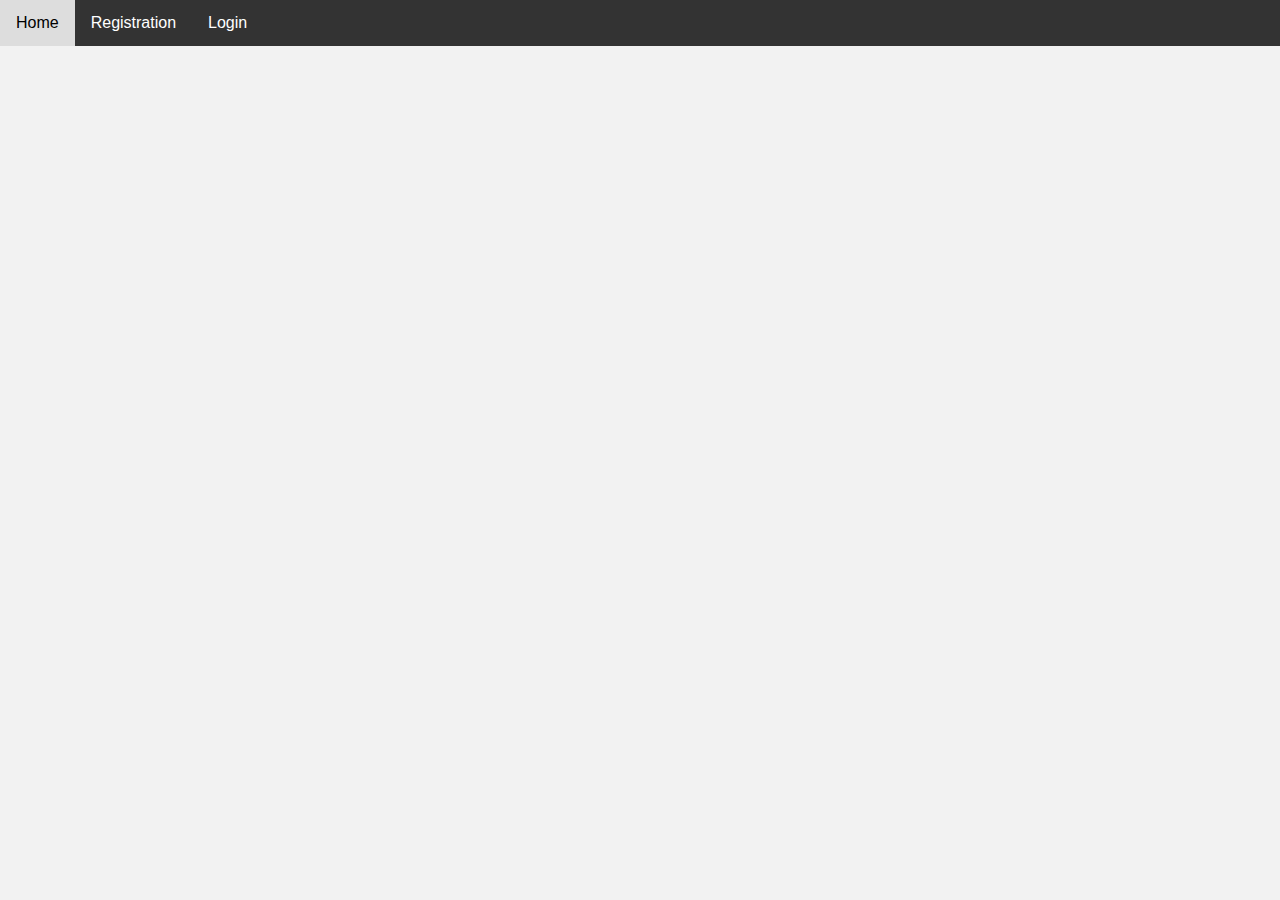
<file: crime-files/index.html>
<!DOCTYPE html>
<html lang="en">
<head>
    <meta charset="UTF-8">
    <meta name="viewport" content="width=device-width, initial-scale=1.0">
    <title>Home Page</title>
    <style>
        body {
            font-family: Arial, sans-serif;
            margin: 0;
            padding: 0;
            background-color: #f2f2f2;
        }

        .navbar {
            background-color: #333;
            overflow: hidden;
        }

        .navbar a {
            float: left;
            font-size: 16px;
            color: white;
            text-align: center;
            padding: 14px 16px;
            text-decoration: none;
        }

        .navbar a:hover {
            background-color: #ddd;
            color: black;
        }

        .dropdown {
            float: left;
            overflow: hidden;
        }

        .dropdown .dropbtn {
            font-size: 16px;  
            border: none;
            outline: none;
            color: white;
            background-color: inherit;
            margin: 0;
            padding: 14px 16px;
            cursor: pointer;
        }

        .dropdown-content {
            display: none;
            position: absolute;
            background-color: #f9f9f9;
            min-width: 160px;
            z-index: 1;
        }

        .dropdown-content a {
            float: none;
            color: black;
            padding: 12px 16px;
            text-decoration: none;
            display: block;
            text-align: left;
        }

        .dropdown-content a:hover {
            background-color: #ddd;
        }

        .dropdown:hover .dropdown-content {
            display: block;
        }
    </style>
</head>
<body>

<div class="navbar">
    <a href="#">Home</a>
    <div class="dropdown">
        <button class="dropbtn">Registration</button>
        <div class="dropdown-content">
            <a href="police_reg.html">Police</a>
            <a href="citizen_reg.html">Citizen</a>
            <a href="wardmemb_reg.html">Ward Member</a>
           
        </div>
    </div>
    <a href="login.html">Login</a>
</div>

</body>
</html>
</file>
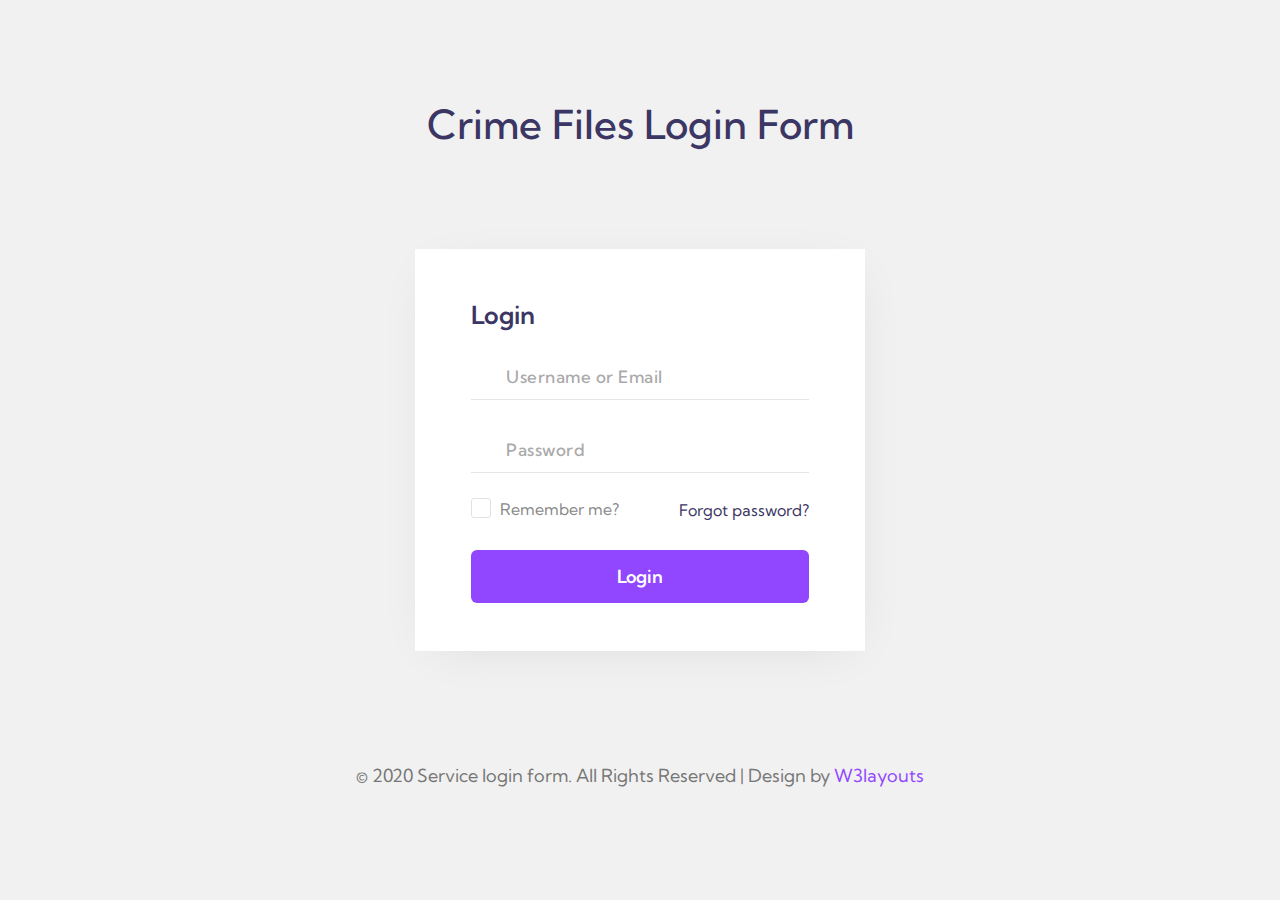
<file: crime-files/login.html>
<!--
Author: W3layouts
Author URL: http://w3layouts.com
-->
<!DOCTYPE html>
<html lang="zxx">

<head>
    <title>Service login form Responsive Widget Template : W3Layouts</title>

    <!-- Meta tags -->
    <meta charset="UTF-8">
    <meta name="viewport" content="width=device-width, initial-scale=1.0">
    <meta http-equiv="X-UA-Compatible" content="ie=edge">

    <!-- Google fonts -->
    <link href="//fonts.googleapis.com/css2?family=Kumbh+Sans:wght@300;400;700&display=swap" rel="stylesheet">


    <!-- CSS Stylesheet -->
    <link rel="stylesheet" href="css/style.css" type="text/css" media="all" />
   

</head>

<body>
    <div class="signinform">
        <h1>Crime Files Login Form</h1>
        <!-- container -->
        <div class="container">
            <!-- main content -->
            <div class="w3l-form-info">
                <div class="w3_info">
                    <h2>Login</h2>
                    <form action="php\login.php" method="post">
                        <div class="input-group">
                            <span><i class="fas fa-user" aria-hidden="true"></i></span>
                            <input type="email" placeholder="Username or Email" required="" name="email">
                        </div>
                        <div class="input-group">
                            <span><i class="fas fa-key" aria-hidden="true"></i></span>
                            <input type="Password" placeholder="Password" required="" name="password">
                        </div>
                        <div class="form-row bottom">
                            <div class="form-check">
                                <input type="checkbox" id="remenber" name="remenber" value="remenber">
                                <label for="remenber"> Remember me?</label>
                            </div>
                            <a href="#url" class="forgot">Forgot password?</a>
                        </div>
                        <button name="login" class="btn btn-primary btn-block" type="submit">Login</button>
                    </form>
                   
                </div>
            </div>
            <!-- //main content -->
        </div>
        <!-- //container -->
        <!-- footer -->
        <div class="footer">
            <p>&copy; 2020 Service login form. All Rights Reserved | Design by <a href="https://w3layouts.com/"
                    target="blank">W3layouts</a></p>
        </div>
        <!-- footer -->
    </div>

    <!-- fontawesome v5-->
    <script src="js/fontawesome.js"></script>

</body>

</html>
</file>
<file: crime-files/css/style.css>
/*--
Author: W3layouts
Author URL: http://w3layouts.com
--*/

/* reset code */
html {
    scroll-behavior: smooth;
}

body,
html {
    margin: 0;
    padding: 0;
    color: #585858;
}

* {
    box-sizing: border-box;
    font-family: 'Kumbh Sans', sans-serif;
}

/*  wrapper */
.wrapper {
    width: 100%;
    padding-right: 15px;
    padding-left: 15px;
    margin-right: auto;
    margin-left: auto;
}

@media (min-width: 576px) {
    .wrapper {
        max-width: 540px;
    }
}

@media (min-width: 768px) {
    .wrapper {
        max-width: 720px;
    }
}

@media (min-width: 992px) {
    .wrapper {
        max-width: 960px;
    }
}

@media (min-width: 1200px) {
    .wrapper {
        max-width: 1140px;
    }
}

/*  /wrapper */

.d-grid {
    display: grid;
}

button,
input,
select {
    -webkit-appearance: none;
    outline: none;
}

button,
.btn,
select {
    cursor: pointer;
}

a {
    text-decoration: none;
}

h1,
h2,
h3,
h4,
h5,
h6,
p,
ul,
ol {
    margin: 0;
    padding: 0;
}

body {
    background: #f1f1f1;
    margin: 0;
    padding: 0;
}

form,
fieldset {
    border: 0;
    padding: 0;
    margin: 0;
}

img {
    max-width: 100%;
}

/*-- //Reset-Code --*/

/*-- form styling --*/
.signinform {
    padding: 40px 40px;
    justify-content: center;
    display: grid;
    grid-template-rows: 1fr auto 1fr;
    align-items: center;
    min-height: 100vh;
}

input[type="text"],
input[type="email"],
input[type="Password"] {
    font-size: 17px;
    font-weight: 500;
    color: #999;
    text-align: left;
    padding: 14px 15px 12px 35px;
    width: 100%;
    display: inline-block;
    box-sizing: border-box;
    border: none;
    outline: none;
    background: transparent;
    letter-spacing: .5px;
}

.input-group {
    margin-bottom: 25px;
    padding: 0px 0px;
    border-bottom: 1px solid #e5e5e5;
    position: relative;
}

.btn-block {
    display: block;
    width: 50%;
    margin: 0 auto;
}

.btn:active {
    outline: none;
}

.btn-primary {
    color: #fff;
    background-color: #9146ff;
    margin-top: 30px;
    outline: none;
    width: 100%;
    padding: 15px 15px;
    cursor: pointer;
    font-size: 18px;
    font-weight: 600;
    border-radius: 6px;
    -webkit-border-radius: 6px;
    -moz-border-radius: 6px;
    -ms-border-radius: 6px;
    -o-border-radius: 6px;
    border: none;
    text-transform: capitalize;
}


.btn-primary:hover {
    background-color: #7d32eb;
    color: #fff;
}

.form-row.bottom {
    display: flex;
    justify-content: space-between;
}

.form-row .form-check input[type="checkbox"] {
    display: none;
}

.form-row .form-check input[type="checkbox"]+label:before {
    border-radius: 3px;
    border: 1px solid #e2e2e2;
    color: transparent;
    content: "\2714";
    display: inline-block;
    height: 18px;
    margin-right: 5px;
    transition: 0.2s;
    vertical-align: inherit;
    width: 18px;
    text-align: center;
    line-height: 20px;
}

.form-row .form-check input[type="checkbox"]:checked+label:before {
    background-color: #9146ff;
    border-color: #9146ff;
    color: #fff;
}

.form-row .form-check input[type="checkbox"]+label {
    cursor: pointer;
    color: #888;
}

.w3_info h2 {
    display: inline-block;
    font-size: 25px;
    line-height: 35px;
    margin-bottom: 20px;
    font-weight: 600;
    color: #3b3663;
}

.w3_info h4 {
    display: inline-block;
    font-size: 15px;
    padding: 8px 0px;
    color: #444;
    text-transform: capitalize;
}


a.btn.btn-block.btn-social.btn-facebook {
    display: block;
    width: 100%;
    padding: 10px 0px;
    text-align: center;
    font-size: 16px;
    font-weight: 600;
}

h1 {
    text-align: center;
    font-size: 40px;
    font-weight: 500;
    color: #3b3663;
}

.w3_info {
    box-sizing: border-box;
    padding: 3em 3.5em;
    width: 450px;
    background: #fff;
    box-shadow: 2px 9px 49px -17px rgba(0, 0, 0, 0.1);
}


.w3l-form-info {
    margin: 40px 0;
}


.w3_info p {
    padding-bottom: 30px;
    text-align: center;
}

p.account,
p.account a {
    text-align: center;
    padding-top: 20px;
    padding-bottom: 0px;
    font-size: 16px;
    color: #888;
}

p.account a {
    color: #9146ff;
}

p.account a:hover {
    text-decoration: underline;
}

a.forgot {
    color: #3b3663;
    margin-top: 2px;
}

a.forgot:hover {
    text-decoration: underline;
}

h3.w3ls {
    margin: 10px 0px;
    padding-left: 60px;
}

h3.agileits {
    padding-left: 10px;
}

.container {
    max-width: 890px;
    margin: 0 auto;
}

.input-group i.fa,
.input-group i.fas {
    font-size: 16px;
    vertical-align: middle;
    box-sizing: border-box;
    float: left;
    width: 6%;
    margin-top: 13px;
    text-align: center;
    color: #999;
    opacity: .5;
    position: absolute;
    left: 0;
}

h5 {
    text-align: center;
    margin: 10px 0px;
    font-size: 15px;
    font-weight: 600;
    color: #000;
}

.footer p {
    text-align: center;
    font-size: 18px;
    line-height: 28px;
    color: #777;
}

.footer p a {
    color: #9146ff;
}

.footer p a:hover {
    text-decoration: underline;
}

p.continue {
    margin-top: 25px;
    padding: 0;
    margin-bottom: 20px;
    color: #999;
    opacity: .8;
}

p.continue span {
    position: relative;
}

p.continue span:before {
    position: absolute;
    content: '';
    height: 1px;
    background: #999;
    width: 89%;
    left: -100%;
    top: 5px;
    opacity: .5;
}

p.continue span:after {
    position: absolute;
    content: '';
    height: 1px;
    background: #999;
    width: 89%;
    right: -100%;
    top: 5px;
    opacity: .5;
}

.social-login {
    display: grid;
    grid-auto-flow: column;
    grid-gap: 15px;
    margin-bottom: 10px;
    justify-content: center;
}

.facebook {
    width: 46px;
    height: 46px;
    line-height: 46px;
    border-radius: 50%;
    text-align: center;
    font-size: 15px;
    color: #fff;
    background: #3b5998;
}
span.fab{
    line-height: 46px;
}
.facebook:hover {
    background: #3b5998;
    color: #fff;
}
.twitter {
    width: 46px;
    height: 46px;
    line-height: 46px;
    border-radius: 50%;
    text-align: center;
    font-size: 15px;
    color: #fff;
    background: #1da1f2;
}

.twitter:hover {
    background: #1da1f2;
    color: #fff;
}

.google {
    width: 46px;
    height: 46px;
    line-height: 46px;
    border-radius: 50%;
    text-align: center;
    font-size: 15px;
    color: #fff;
    background: #ea4335;
}

.google:hover {
    background: #ea4335;
    color: #fff;
}
.facebook:hover,.twitter:hover,.google:hover  {
    opacity: .8;
}
::-webkit-input-placeholder {
    /* Edge */
    color: #aaa;
}

:-ms-input-placeholder {
    /* Internet Explorer 10-11 */
    color: #aaa;
}

::placeholder {
    color: #aaa;
}

/** Responsive **/
@media screen and (max-width: 1440px) {}


@media screen and (max-width: 991px) {
    .w3_info h2 {
        font-size: 24px;
    }

    h1 {
        font-size: 35px;
    }
}

@media screen and (max-width: 900px) {
}

@media screen and (max-width: 800px) {
    .w3_info h2 {
        font-size: 23px;
    }

    .w3l-form-info {
        flex-direction: column;
    }

    .w3l_form {
        order: 2;
    }

    .container {
        max-width: 550px;
    }

}


@media screen and (max-width: 736px) {
    .w3_info h2 {
        font-size: 22px;
    }
}

@media screen and (max-width: 667px) {
    .w3_info {
        padding: 3em 3em;
    }

    .w3l-form-info {
        margin: 20px 0 30px;
    }
}

@media screen and (max-width: 640px) {
    h1 {
        font-size: 37px;
    }
}

@media screen and (max-width: 480px) {
    .w3l_form {
        padding: 0em;
    }

    .w3_info {
        padding: 2em 2em;
        width: 430px;
    }

    h1 {
        font-size: 34px;
    }
}

@media screen and (max-width: 415px) {

    h1 {
        font-size: 30px;
    }

    .w3_info {
        width: 380px;
    }
    .signinform {
        padding: 40px 20px;
    }
}

@media screen and (max-width: 384px) {

    .signinform {
        padding: 30px 15px;
    }
    .w3_info {
        width: 350px;
    }
    .twitter,.google,.facebook {
        width: 40px;
        height: 40px;
        line-height: 40px;
        font-size: 13px;
    }
    span.fab{
        line-height: 40px;
    }
    .social-login {
        grid-gap: 10px;
    }
    a.forgot,.form-row .form-check input[type="checkbox"]+label {
        font-size: 15px;
    }
}

@media screen and (max-width: 375px) {
    .w3_info {
        width: 335px;
        padding: 2em 1.5em;
    }
    .footer p {
        font-size: 17px;
    }
    input[type="text"], input[type="email"], input[type="Password"] {
        font-size: 16px;
    }
}

@media screen and (max-width: 320px) {
    h1 {
        font-size: 25px;
    }

    .w3_info h2 {
        font-size: 18px;
    }

    .btn-primary {
        padding: 13px 12px;
        font-size: 13px;
    }

    input[type="text"],
    input[type="email"],
    input[type="password"] {
        font-size: 13px;
    }

    .footer p {
        font-size: 13px;
    }

    .footer p a {
        font-size: 13px;
    }
}

/** /Responsive **/

/*-- //form styling --*/
</file>
